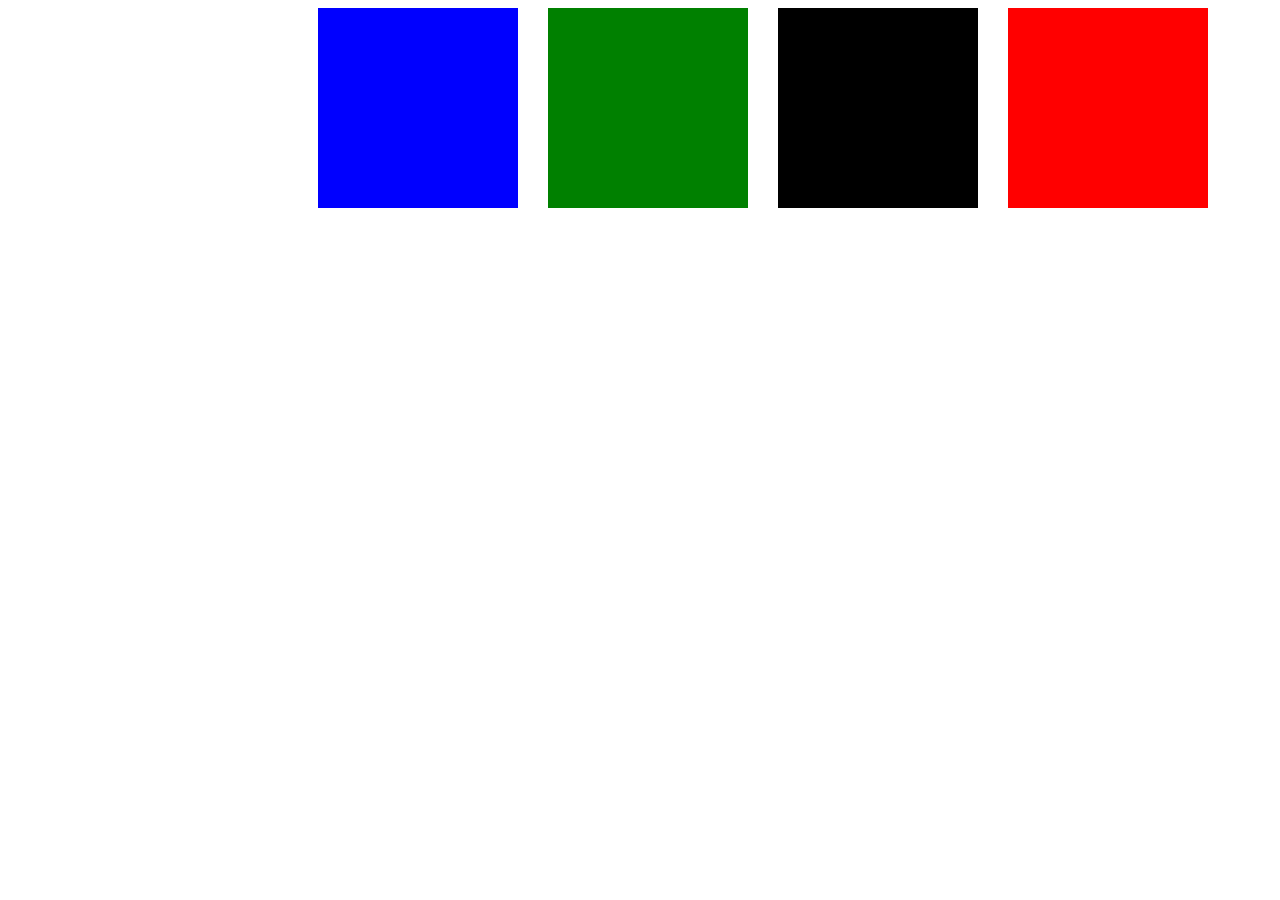
<file: opdracht-6-2/index.html>
<!DOCTYPE html>
<html lang="en">
<head>
    <meta charset="UTF-8">
    <meta name="viewport" content="width=device-width, initial-scale=1.0">
    <title>Document</title>
    <link rel="stylesheet" href="main.css">
</head>
<body>
    <div class="container">
        <div class="rood"></div>
        <div class="zwart"></div>
        <div class="groen"></div>
        <div class="blauw"></div>
    </div>
</body>
</html>
</file>
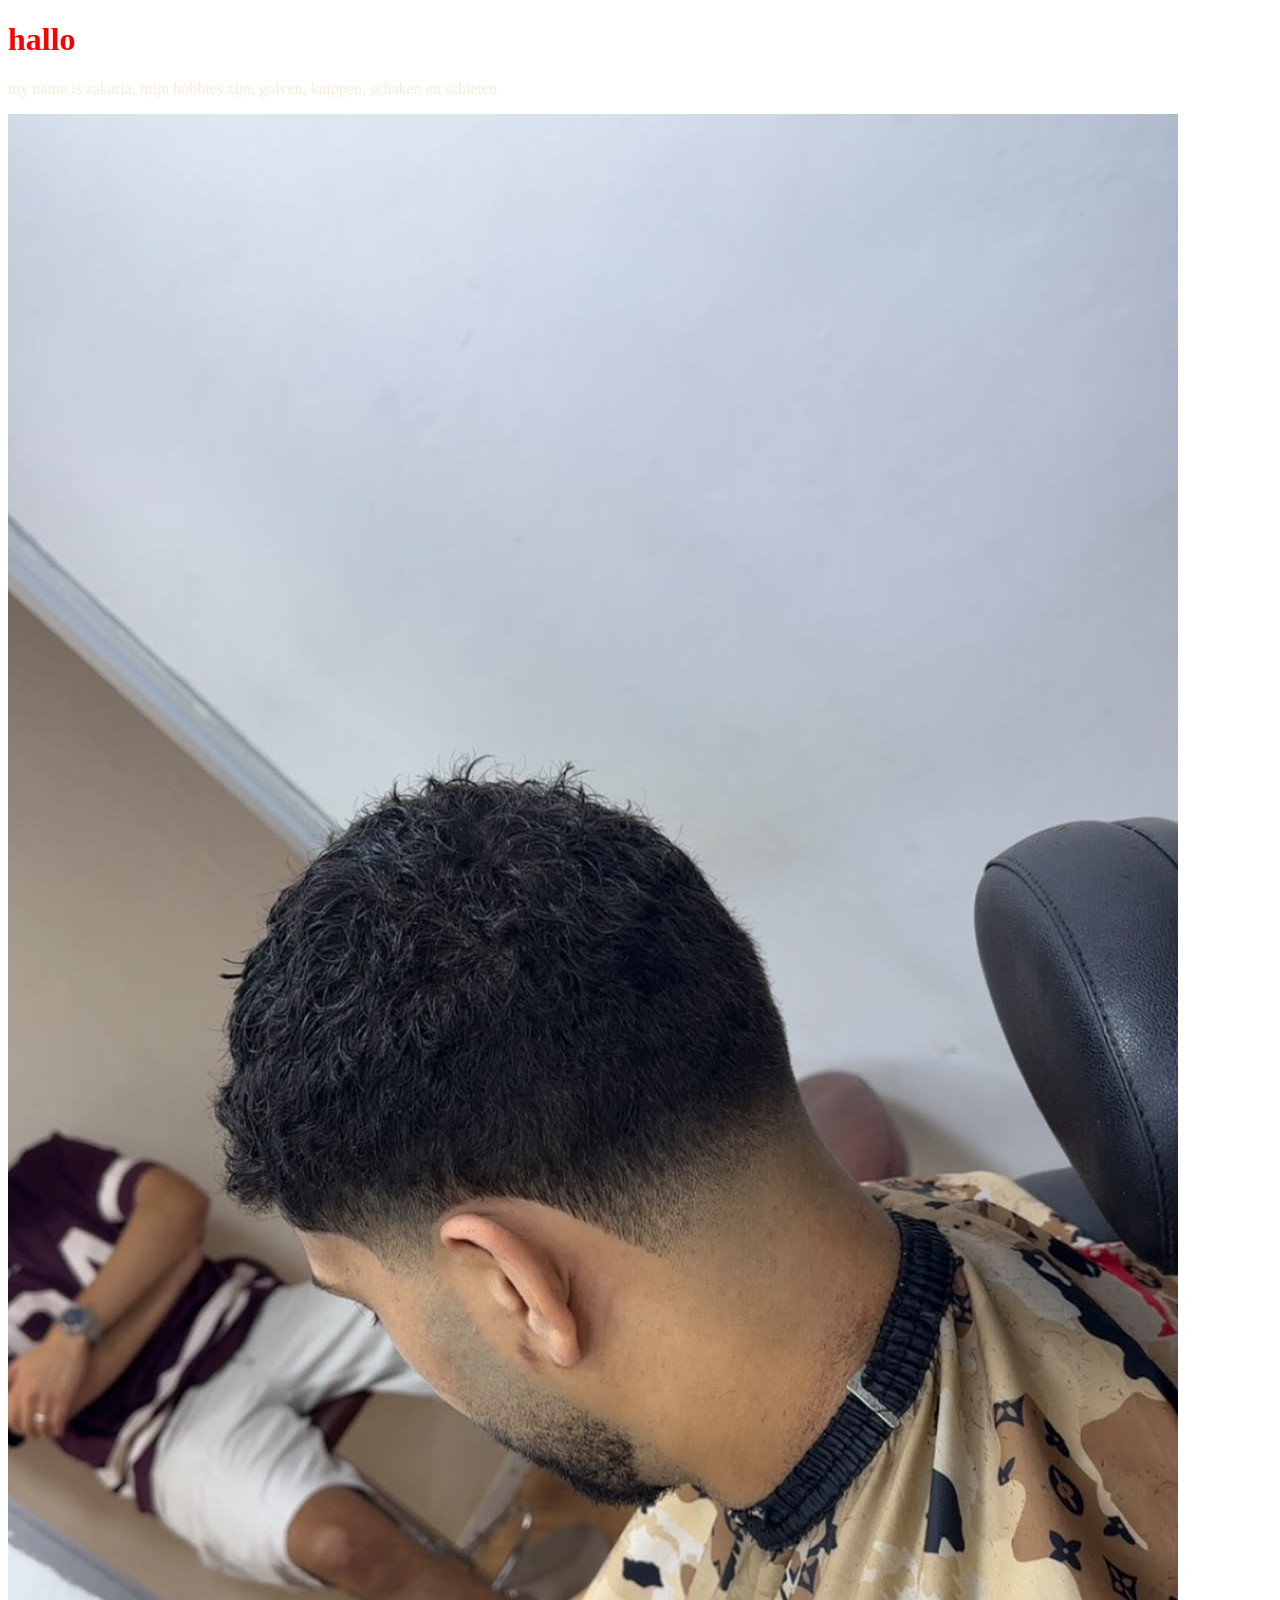
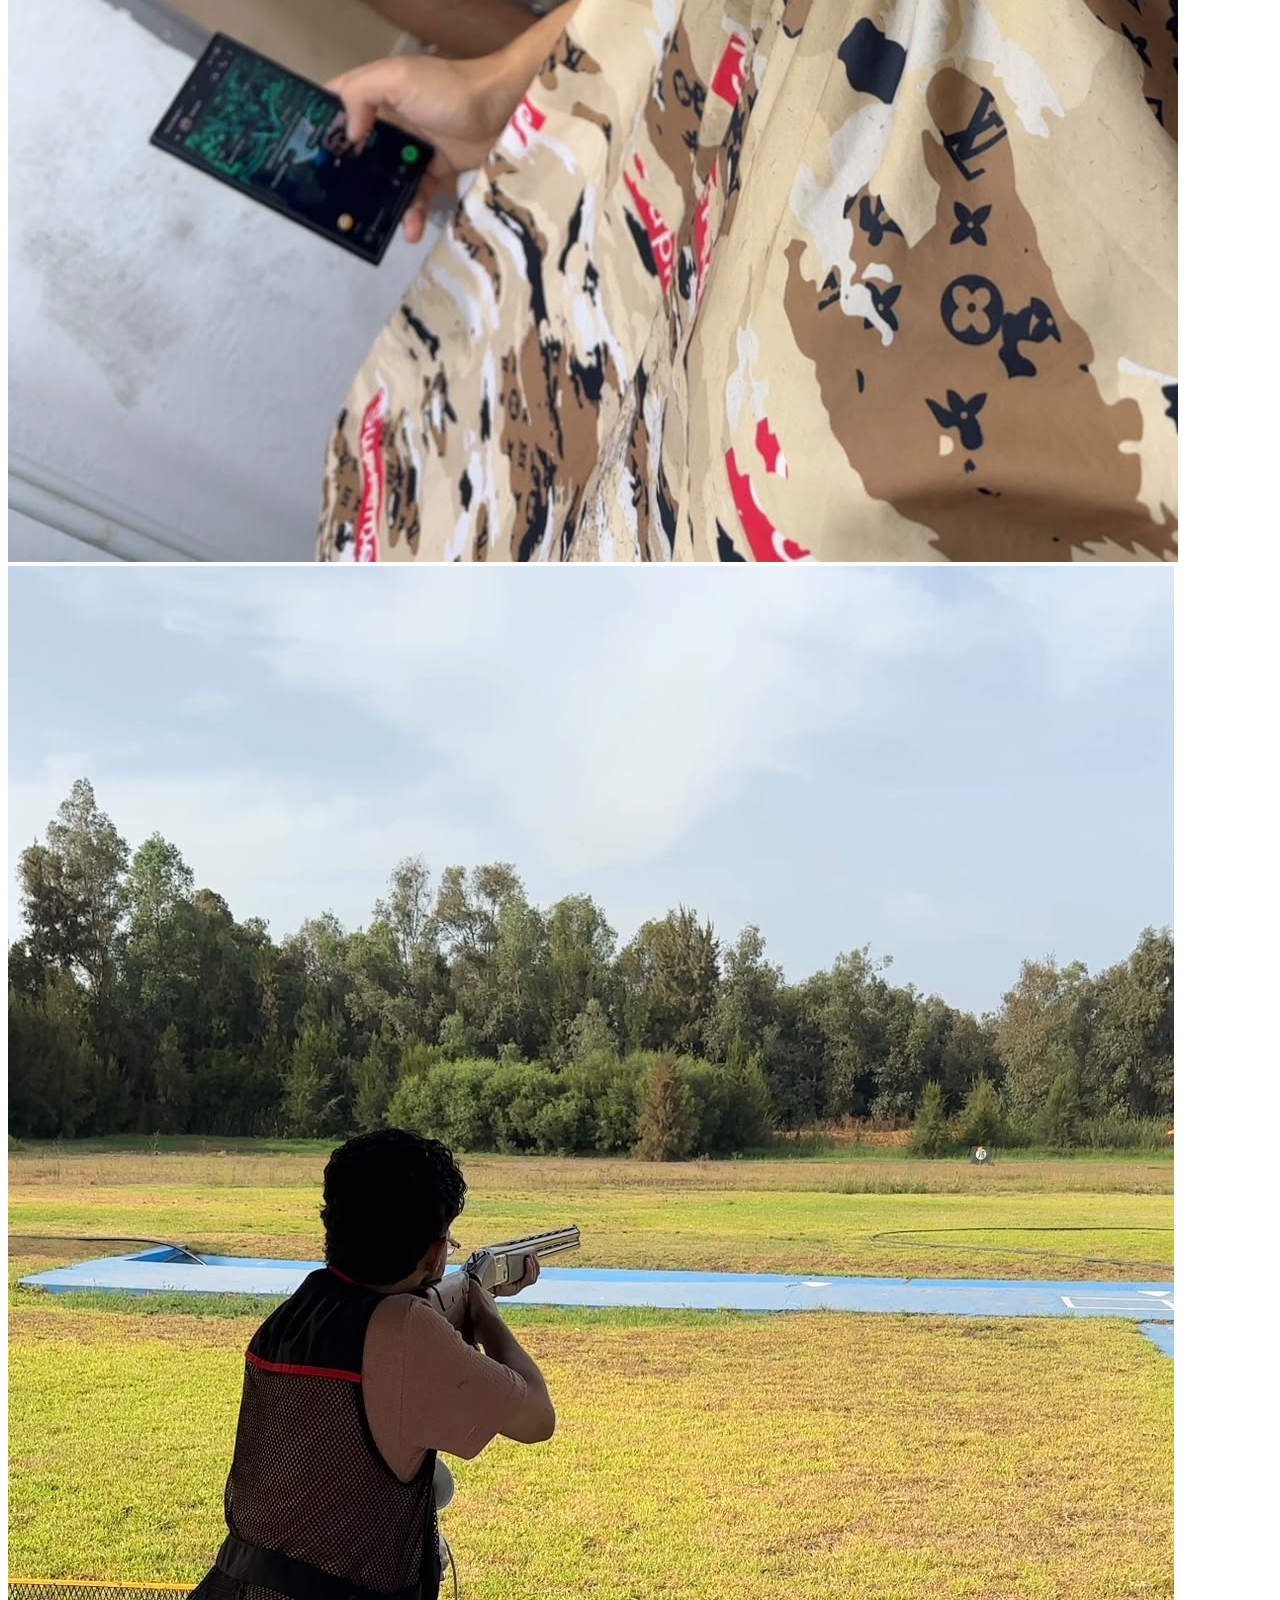
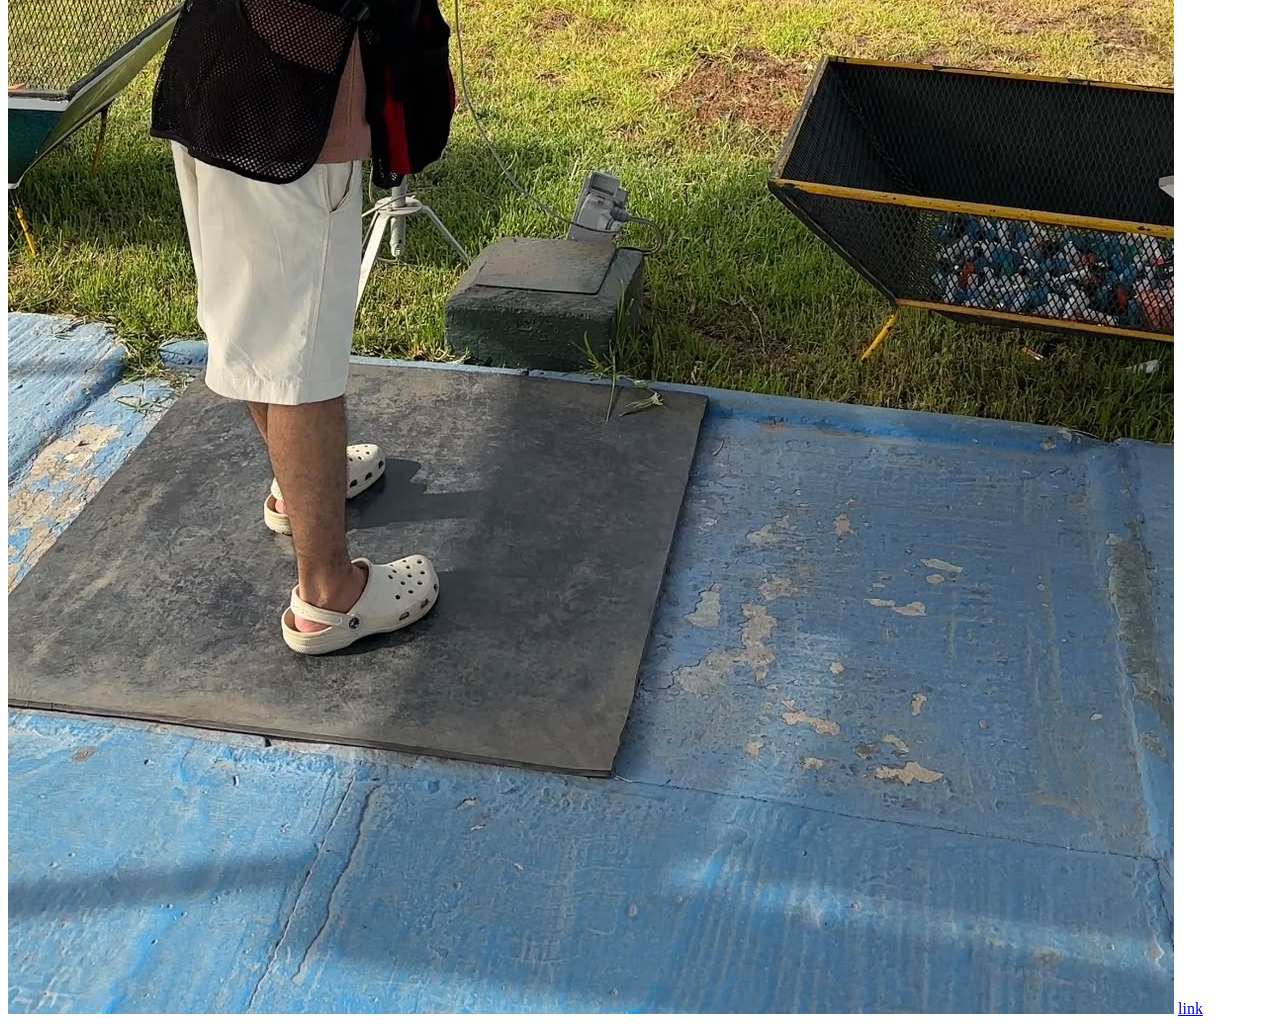
<file: opdracht_2-1/index.html>
<!DOCTYPE html>
<html lang="en">
<head>
    <meta charset="UTF-8">
    <meta name="viewport" content="width=device-width, initial-scale=1.0">
    <title>Document</title>
    <link rel="stylesheet" href="style.css">
</head>
<body>
    <h1>hallo</h1>
    <p>my name is zakaria. mijn hobbies zijn, golven, knippen, schaken en schieten</p>
    <img src="images/WhatsApp Image 2026-09-21 at 12.00.42 (1).jpeg" alt="foto1">
    <img src= "images/WhatsApp Image 2026-09-21 at 12.00.42.jpeg" alt="foto2">
    <a href="https://www.youtube.com/">link</a>
</body>
</html>
</file>
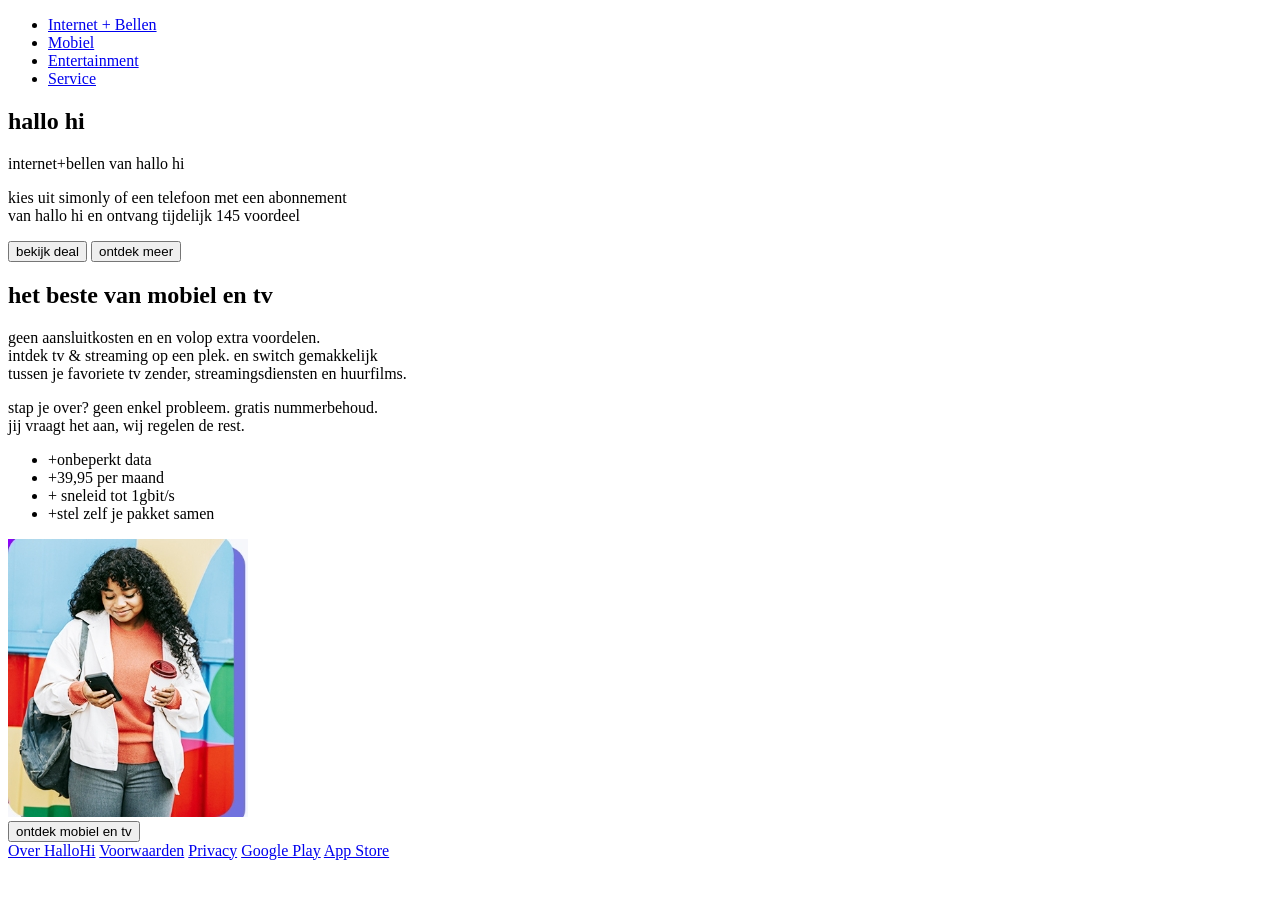
<file: opdracht_3-1/index.html>
<!DOCTYPE html>
<html lang="nl">

<head>
    <meta charset="UTF-8">
    <meta name="viewport" content="width=device-width, initial-scale=1.0">
    <title>Document</title>
</head>

<body>
    <header>
        <nav>
            <ul>
                <li><a href="#">Internet + Bellen</a></li>
                <li><a href="#">Mobiel</a></li>
                <li><a href="#">Entertainment</a></li>
                <li><a href="#">Service</a></li>
            </ul>
        </nav>
    </header>
    <section>
        <h2>hallo hi</h2>
        <p>internet+bellen van hallo hi</p>
        <p>kies uit simonly of een telefoon met een abonnement <br>
            van hallo hi en ontvang tijdelijk 145 voordeel</p>
        <button>bekijk deal</button>
        <button>ontdek meer</button>
    </section>
    <section>
        <h2>het beste van mobiel en tv</h2>
        <p>geen aansluitkosten en en volop extra voordelen. <br>
            intdek tv & streaming op een plek. en switch gemakkelijk <br>
            tussen je favoriete tv zender, streamingsdiensten en huurfilms.</p>

        <p>stap je over? geen enkel probleem. gratis nummerbehoud. <br>
            jij vraagt het aan, wij regelen de rest.</p>
        <ul>
            <li>+onbeperkt data </li>
            <li>+39,95 per maand</li>
            <li>+ sneleid tot 1gbit/s </li>
            <li>+stel zelf je pakket samen</li>
        </ul>

        <img src="Screenshot_21-9-2026_16631_flexedu.instructure.com.jpeg" alt="girl with a telefoon">
        <br>
        <button>ontdek mobiel en tv</button>

    </section>

    <footer>
        <a href="#">Over HalloHi</a>
        <a href="#">Voorwaarden</a>
        <a href="#">Privacy</a>
        <a href="#">Google Play</a>
        <a href="#">App Store</a>
    </footer>
</body>

</html>
</file>
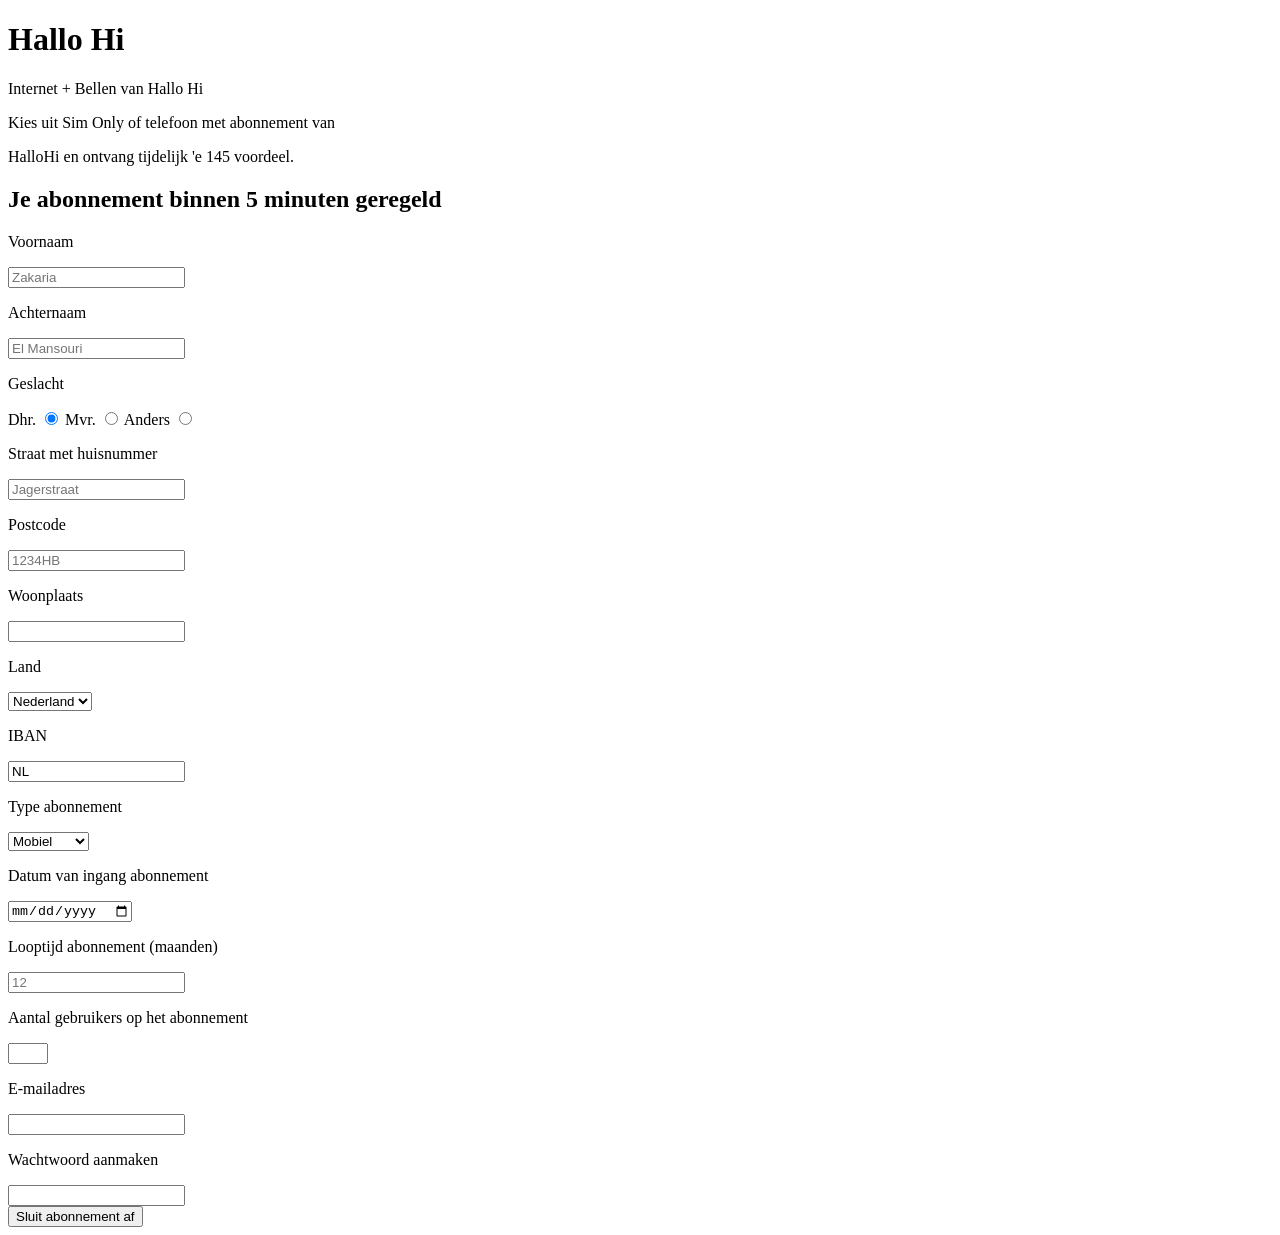
<file: opdracht_3-2/index.html>
<!DOCTYPE html>
<html lang="en">

<head>
    <meta charset="UTF-8">
    <meta name="viewport" content="width=device-width, initial-scale=1.0">
    <title>Document</title>
</head>

<body>
    <main>
        <header>
            <h1>Hallo Hi</h1>
            <p>Internet + Bellen van Hallo Hi</p>
            <p>Kies uit Sim Only of telefoon met abonnement van</p>
            <p>HalloHi en ontvang tijdelijk 'e 145 voordeel.</p>
        </header>
        <section>
            <h2>Je abonnement binnen 5 minuten geregeld</h2>
            <form>
                <p>Voornaam</p>
                <input type="text" name="Voornaam" placeholder="Zakaria" pattern="[a-Za-z]+" required> <br>

                <p>Achternaam</p>
                <input type="text" name="Achternaam" placeholder="El Mansouri" pattern="[A-Za-zÀ-ÿ ]+" required>

                <p>Geslacht</p>
                Dhr. <input type="radio" name="Geslacht" value="Dhr." checked>
                Mvr. <input type="radio" name="Geslacht" value="Mvr.">
                Anders <input type="radio" name="Geslacht" value="Anders">

                <p>Straat met huisnummer</p>
                <input type="text" name="Straat met huisnummer" placeholder="Jagerstraat" required> <br>

                <p>Postcode</p>
                <input type="text" name="Postcode" placeholder="1234HB" required> <br>

                <p>Woonplaats</p>
                <input required type="text" name="Woonplaats"><br>

                <p>Land</p>
                <select>
                    <option value="Nederland">
                        <seleted>Nederland</seleted>
                    </option>
                    <option value="BE">Belgie</option>
                    <option value="duistland">Duistland</option>
                </select>

                <p>IBAN</p>
                <input pattern="NL[0-9]{2}[A-Z]{4}[0-9]{10}" maxlength="18" type="text" required name="IBAN" value="NL"
                    placeholder="NL78ABNA0437288754"><br>

                <p>Type abonnement</p>
                <select required name="Abonnement">
                    <option value="Mobiel">Mobiel</option>
                    <option value="Glasvzel">Glasvezel</option>
                    <option value="TV">TV</option>
                </select>

                <p>Datum van ingang abonnement</p>
                <input required type="date" name="Ingangsdatum" min="2026-10-22"> <br>

                <p>Looptijd abonnement (maanden)</p>
                <input required type="number" name="Looptijd" min="1" placeholder="12"> <br>

                <p>Aantal gebruikers op het abonnement</p>
                <input required type="number" name="Gebruikers" min="0" max="4"> <br>

                <p>E-mailadres</p>
                <input required type="email" name="Email"> <br>

                <p>Wachtwoord aanmaken</p>
                <input required type="password" name="Wachtwoord"> <br>
                
                <button type="submit">Sluit abonnement af</button>
            </form>
        </section>
    </main>
    </main>
</body>

</html>
</file>
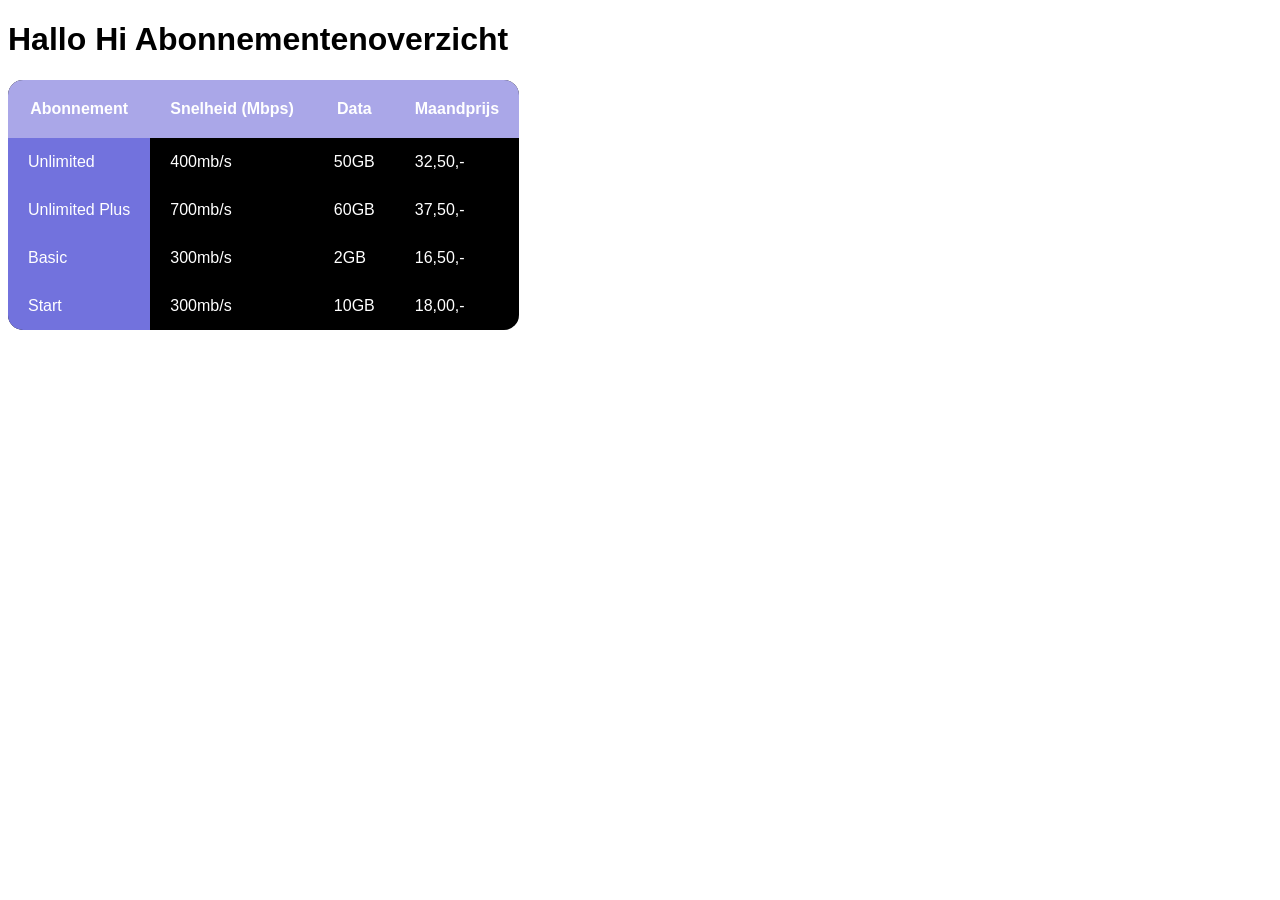
<file: opdracht_3-3/index.html>
<!DOCTYPE html>
<html lang="en">

<head>
    <meta charset="UTF-8">
    <meta name="viewport" content="width=device-width, initial-scale=1.0">
    <title>Document</title>
    <link rel="stylesheet" href="main.css">
</head>

<body>
    <h1>Hallo Hi Abonnementenoverzicht</h1>

    <table>
        <tr>
            <th>Abonnement</th>
            <th>Snelheid (Mbps)</th>
            <th>Data</th>
            <th>Maandprijs</th>
        </tr>

        <tr>
            <td>Unlimited</td>
            <td>400mb/s</td>
            <td>50GB</td>
            <td>32,50,-</td>
        </tr>

        <tr>
            <td>Unlimited Plus</td>
            <td>700mb/s</td>
            <td>60GB</td>
            <td>37,50,-</td>
        </tr>

        <tr>
            <td>Basic</td>
            <td>300mb/s</td>
            <td>2GB</td>
            <td>16,50,-</td>
        </tr>

        <tr>
            <td>Start</td>
            <td>300mb/s</td>
            <td>10GB</td>
            <td>18,00,-</td>
        </tr>
    </table>

</body>

</html>
</file>
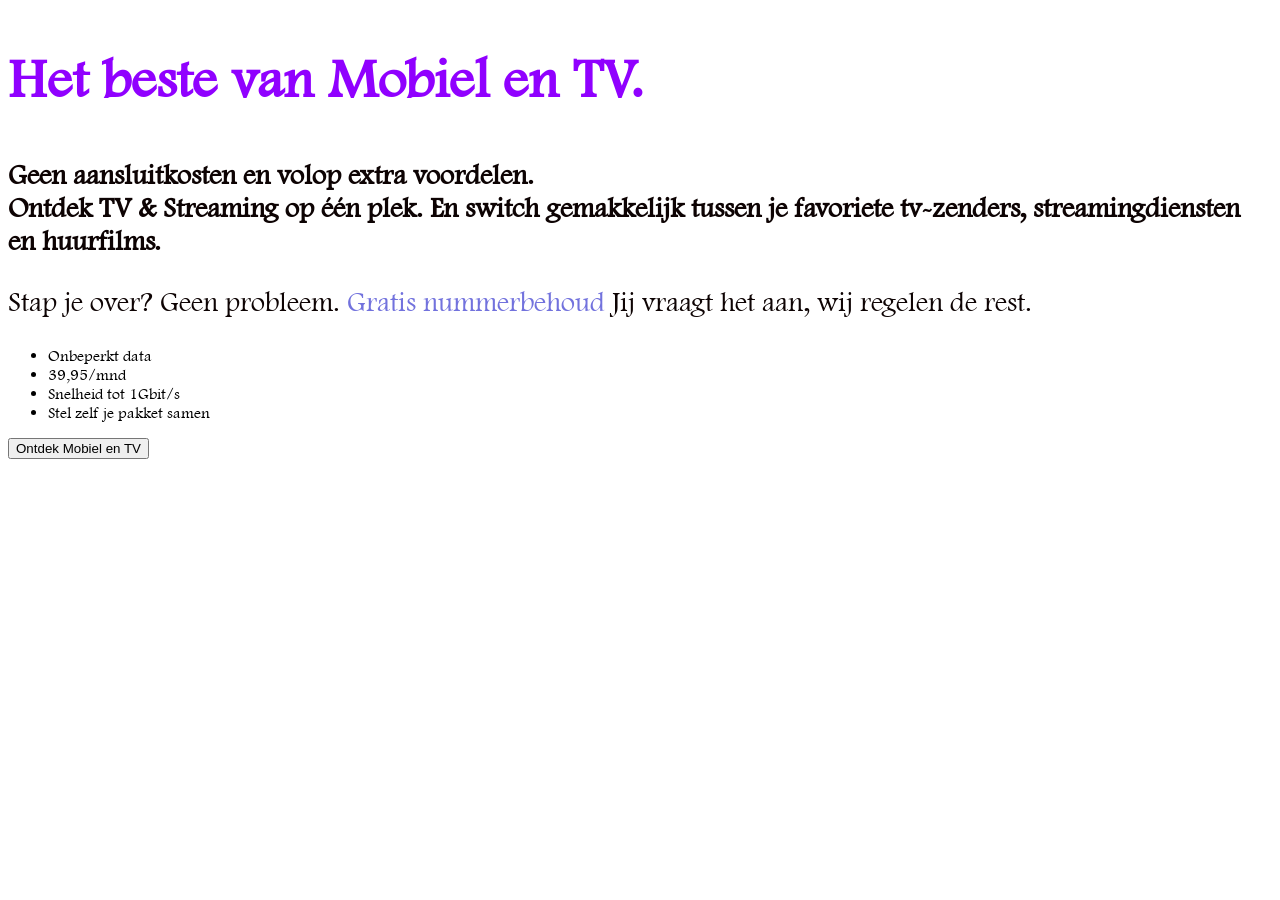
<file: opdracht_4-1/index.html>
<!DOCTYPE html>
<html lang="en">
  <head>
    <meta charset="UTF-8" />
    <meta name="viewport" content="width=device-width, initial-scale=1.0" />
    <title>Hallo Hi - Internet & Bellen</title>
    <link rel="stylesheet" href="main.css">
  </head>
  <body>
    <main class="main">
      <section class="section">
        <section class="section-left">
          <h2 class="section-title">Het beste van Mobiel en TV.</h2>
          <p class="section-paragraph">
            Geen aansluitkosten en volop extra voordelen.<br />Ontdek TV &
            Streaming op één plek. En switch gemakkelijk tussen je favoriete
            tv-zenders, streamingdiensten en huurfilms.
          </p>
          <p class="section-paragraph">
            Stap je over? Geen probleem. <a href="#">Gratis nummerbehoud</a> Jij vraagt het
            aan, wij regelen de rest.
          </p>
          <ul class="section-list">
            <li class="section-item">Onbeperkt data</li>
            <li class="section-item">39,95/mnd</li>
            <li class="section-item">Snelheid tot 1Gbit/s</li>
            <li class="section-item">Stel zelf je pakket samen</li>
          </ul>
          <button class="section-button">Ontdek Mobiel en TV</button>
        </section>
      </section>
    </main>
  </body>
</html>
</file>
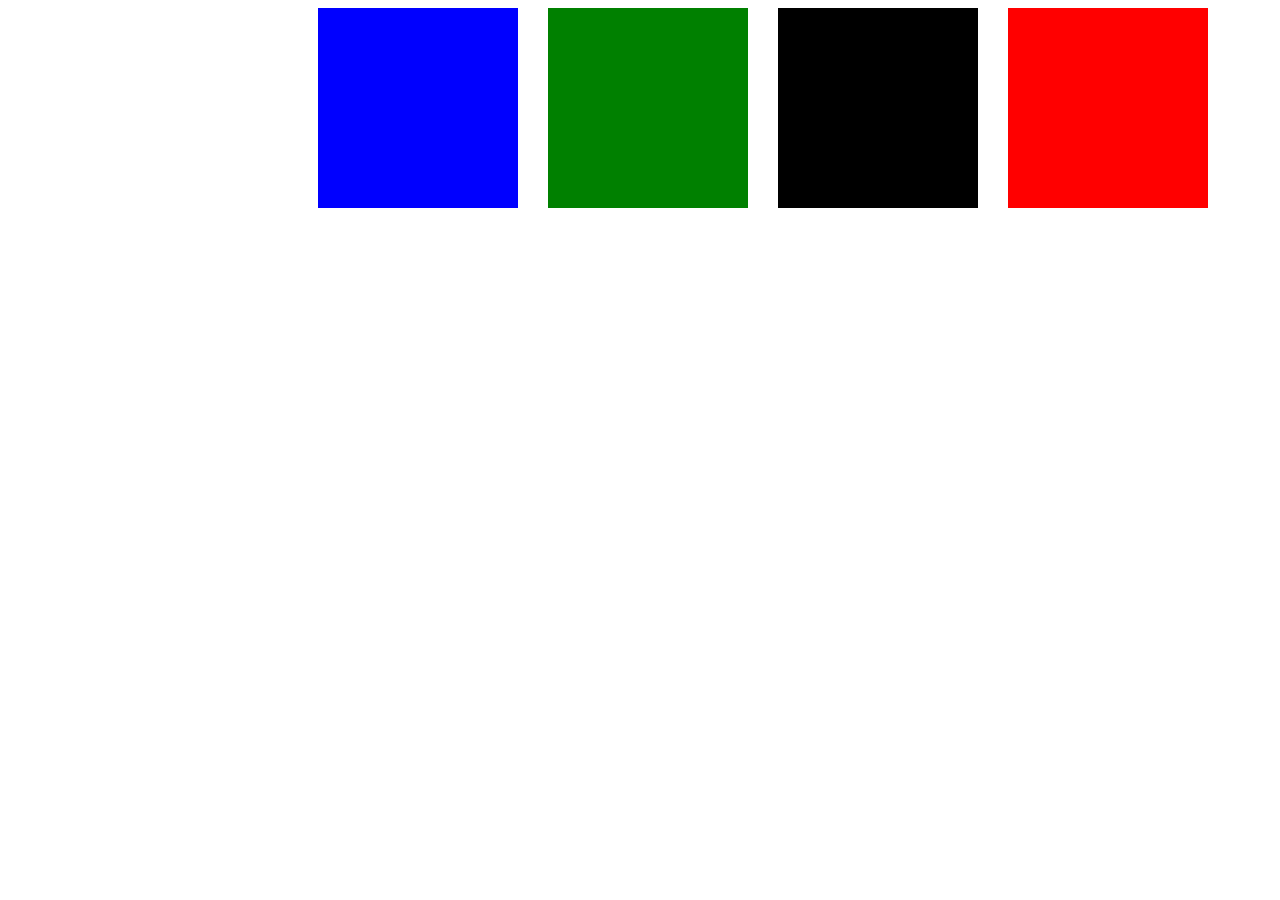
<file: opdracht_6-2/index.html>
<!DOCTYPE html>
<html lang="en">
<head>
    <meta charset="UTF-8">
    <meta name="viewport" content="width=device-width, initial-scale=1.0">
    <title>Document</title>
    <link rel="stylesheet" href="main.css">
</head>
<body>
    <div class="container">
        <div class="rood"></div>
        <div class="zwart"></div>
        <div class="groen"></div>
        <div class="blauw"></div>
    </div>
</body>
</html>
</file>
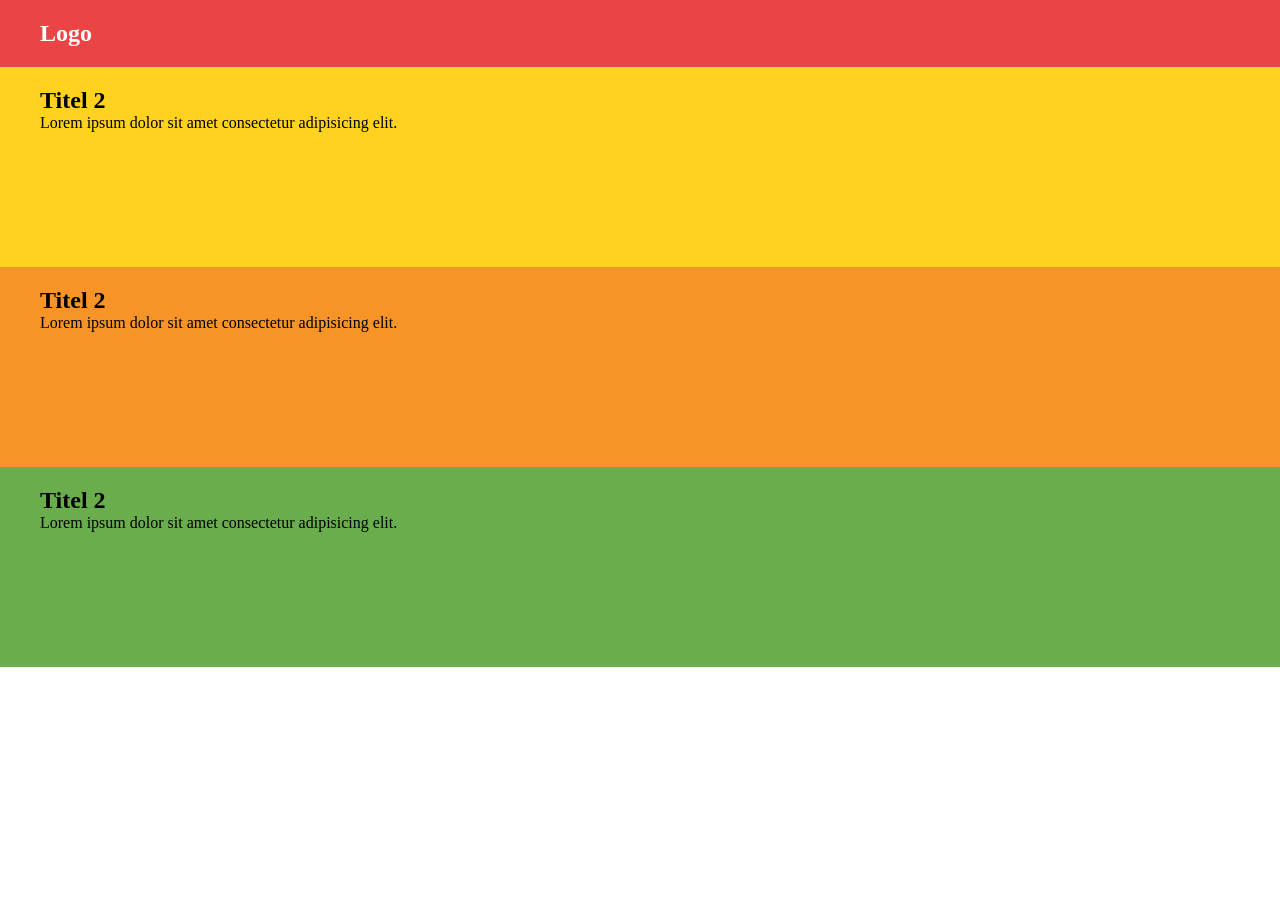
<file: opdracht_7-1/index.html>
<!DOCTYPE html>
<html lang="en">
<head>
    <meta charset="UTF-8">
    <meta name="viewport" content="width=device-width, initial-scale=1.0">
    <title>Document</title>
    <link rel="stylesheet" href="main.css">
</head>
<body>
    <header>
    <nav>
        <h2>Logo</h2>
    </nav>
</header>

<main>
    <section class="geel">
        <h2>Titel 2</h2>
        <p>Lorem ipsum dolor sit amet consectetur adipisicing elit.</p>
    </section>

    <section class="oranje">
        <h2>Titel 2</h2>
        <p>Lorem ipsum dolor sit amet consectetur adipisicing elit.</p>
    </section>

    <section class="groen">
        <h2>Titel 2</h2>
        <p>Lorem ipsum dolor sit amet consectetur adipisicing elit.</p>
    </section>
</main>
</body>
</html>
</file>
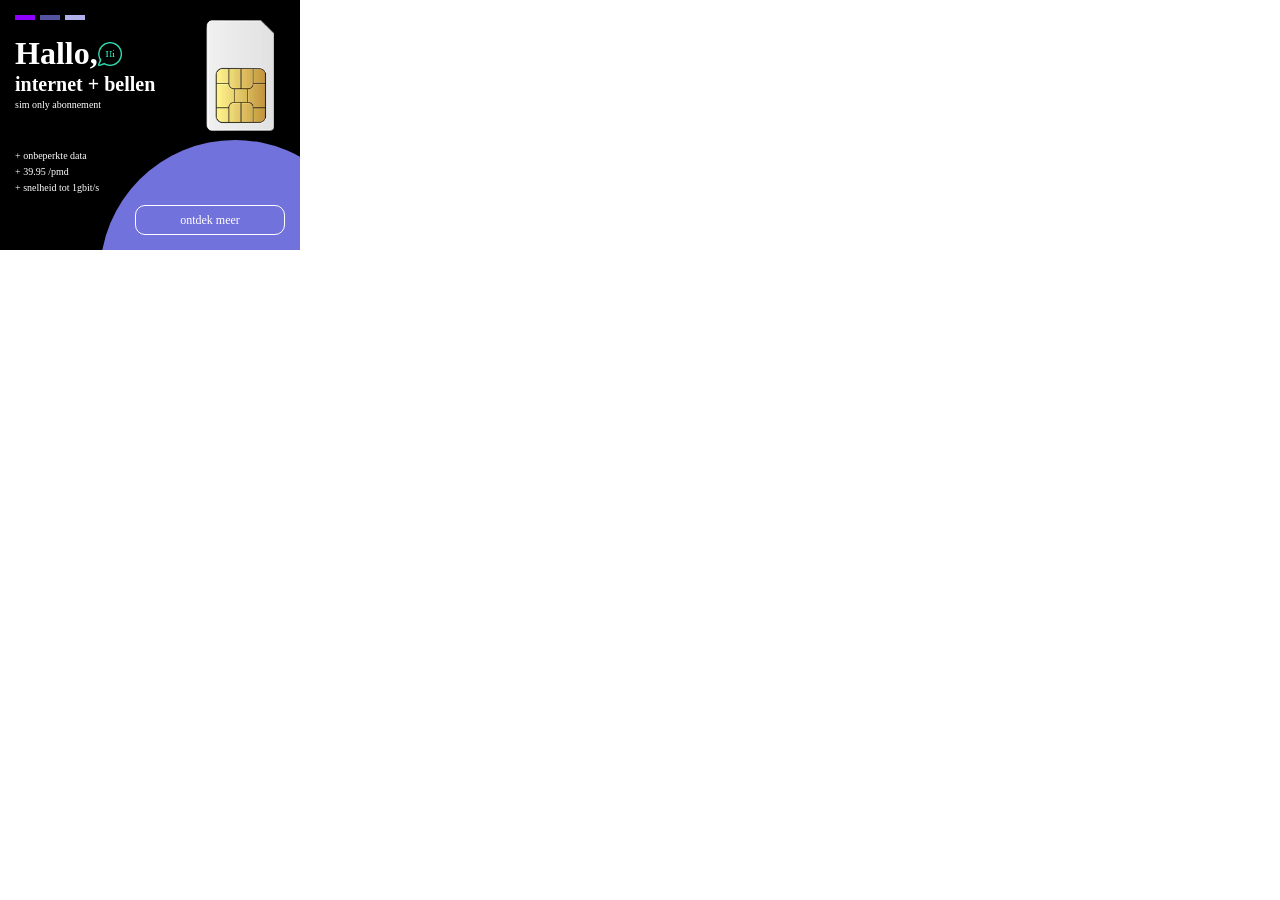
<file: opdracht_5-1/350/hallo-hi-300x250.html/index.html>
<!DOCTYPE html>
<html lang="en">

<head>
    <meta charset="UTF-8">
    <meta name="viewport" content="width=device-width, initial-scale=1.0">
    <title>Document</title>
    <link rel="stylesheet" href="main.css">
</head>

<body>
    <div class="stage bannerSize">
        <div class="box">
            <div class="box1"></div>
            <div class="box2"></div>
            <div class="box3"></div>
        </div>


        <div class="title">
            <h1 class="titleText">Hallo,</h1>
            <img class="hiImg" src="img/hi (1).png" alt="hi logo image">
        </div>
        <div class="text">
            <h2 class="subText">internet + bellen</h2>
            <p class="productText">sim only abonnement</p>
        </div>
        <ul class="uspText">
            <li>+ onbeperkte data</li>
            <li>+ 39.95 /pmd</li>
            <li>+ snelheid tot 1gbit/s</li>
        </ul>
        <div class="circle"></div>
        <img class="simTag" src="img/simKaart (3).png" alt="simkaart image">
        <div class="btn">
            <p class="btnText">ontdek meer</p>
        </div>
    </div>
</body>

</html>
</file>
<file: opdracht-6-2/main.css>
.container{
    display: flex;
    max-width: 1200px;
    gap: 30px;
    flex-direction: row-reverse;
}

.container div{
    width: 200px;
    height: 200px;
}

.groen{
background-color: green;
}
.rood{
background-color: red;
}

.zwart{
background-color: black;
}

.blauw{
background-color: blue;
}
</file>
<file: opdracht_2-1/style.css>
h1{
    color: red;
}
p{
    color: antiquewhite;
}
</file>
<file: opdracht_3-3/main.css>
body {
    font-family: Arial, sans-serif;
}

table {
    border-collapse: collapse;
    background-color: black;
    color: white;
    border-radius: 15px;
    overflow: hidden;
}

th {
    background-color: #aaa7e8;
    padding: 20px;
}

td {
    padding: 15px 20px;
}

td:first-child {
    background-color: #7272dd;
}
</file>
<file: opdracht_4-1/main.css>
body {
    font-family: "ftltlt", sans-serif;
}

h2 {
    font-size: 56px;
    color: #9000ff;
    font-weight: bold;
}

p {
    font-size: 28px;
    color: #0d0303;
}

p:first-of-type {
    font-weight: bold;
}

a {
    color: #7272dd;
    text-decoration: none;
}

@font-face {
    font-family: "ftltlt";
    src: url("ftltlt-webfont.woff2");
}
</file>
<file: opdracht_6-2/main.css>
.container{
    display: flex;
    max-width: 1200px;
    gap: 30px;
    flex-direction: row-reverse;
}

.container div{
    width: 200px;
    height: 200px;
}

.groen{
background-color: green;
}
.rood{
background-color: red;
}

.zwart{
background-color: black;
}

.blauw{
background-color: blue;
}
</file>
<file: opdracht_7-1/main.css>
* {
    margin: 0;
    padding: 0;
    box-sizing: border-box;
}

nav {
    background-color: #e94545;
    padding: 20px 40px;
    color: white;
}

.geel {
    background-color: #ffd21f;
    height: 200px;
    padding: 20px 40px;
}

.oranje {
    background-color: #f79428;
    height: 200px;
    padding: 20px 40px;
}

.groen {
    background-color: #69ad4d;
    height: 200px;
    padding: 20px 40px;
}

@media (max-width: 768px) {

    nav {
        background-color: #ff6380;
    }

    .geel {
        background-color: #ff4055;
    }

    .oranje {
        background-color: #5050ed;
    }

    .groen {
        background-color: #3434ff;
    }

    .geel, .oranje, .groen {
        height: 300px;
        color: white;
    }
}
</file>
<file: opdracht_5-1/350/hallo-hi-300x250.html/main.css>
*{
    margin: 0;
    padding: 0;
    box-sizing: border-box;
}


.stage {  
    position: relative;
    cursor: pointer;
    
    -webkit-box-sizing: border-box;
   -moz-box-sizing: border-box;
   box-sizing: border-box;    
   overflow: hidden;    
}

.bannerSize{ 
width: 300px; 
height: 250px; 
background-color: black;
}

.box {
 display: flex;
    gap: 5px;
    position: absolute;
    top: 15px;
    left: 15px;
}

.box1,
.box2,
.box3 {
    width: 20px;
    height: 5px;
}


.box1 {
    background-color: #9000ff;
}

.box2 {
background-color: #55559f;
}

.box3 {
    background-color: #b0b0eb;
}

.title {
    display: flex;
    align-items: center;
    position: absolute;
    top: 35px;
    left: 15px;
}

.titleText{
    color: white;
    font-size: 32px;
}

.text {
    display: flex;
    flex-direction: column;
    position: absolute;
    top: 73px;
    left: 15px;
}

.hiImg{
    width: 24px;
    height: auto;
}

.subText{
    color: white;
    font-size: 20px;
}

.productText{
    color: white;
    font-size: 10px;
    margin-top: 3px;
}


.uspText{
    display: flex;
    flex-direction: column;
    gap: 5px;

    position: absolute;
    top: 150px;
    left: 15px;

    color: white;
    font-size: 10px;
    list-style-type: none;
}

.circle{
    position: absolute;
    right: -70px;
    bottom: -160px;
    width: 270px;
    height: 270px;
    background-color: #7272dd;
    border-radius: 50%;
}

.simTag{
    position: absolute;
    right: 26px;
    top: 20px;
    width: 68px;
    height: auto;
}

.btn{
    position: absolute;
    right: 15px;
    bottom: 15px;

    width: 150px;
    height: 30px;

    border: 1px solid white;
    border-radius: 10px;

    display: flex;
    justify-content: center;
    align-items: center;
    transition: 0.3s;
}

.btnText{
    color: white;
    font-size: 12px;
}

.btn:hover {
    transform: scale(1.1);
}
</file>
